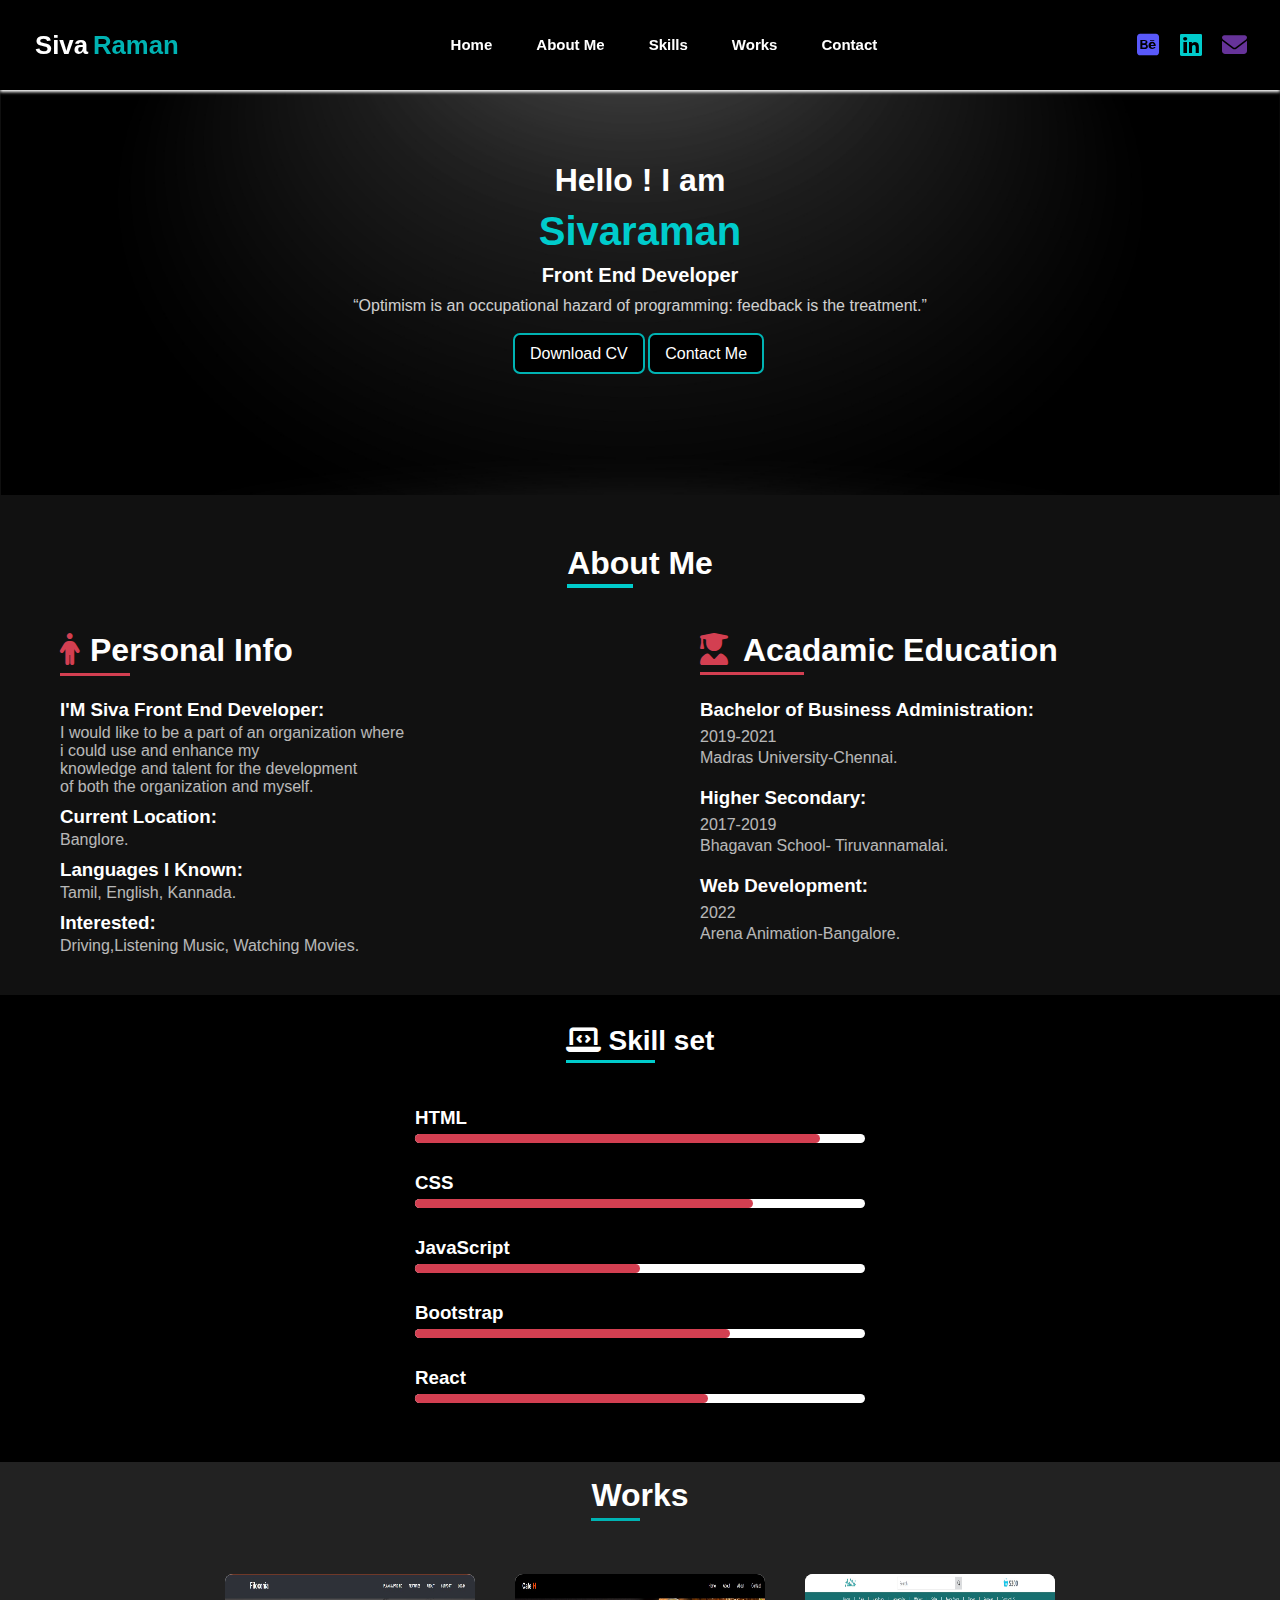
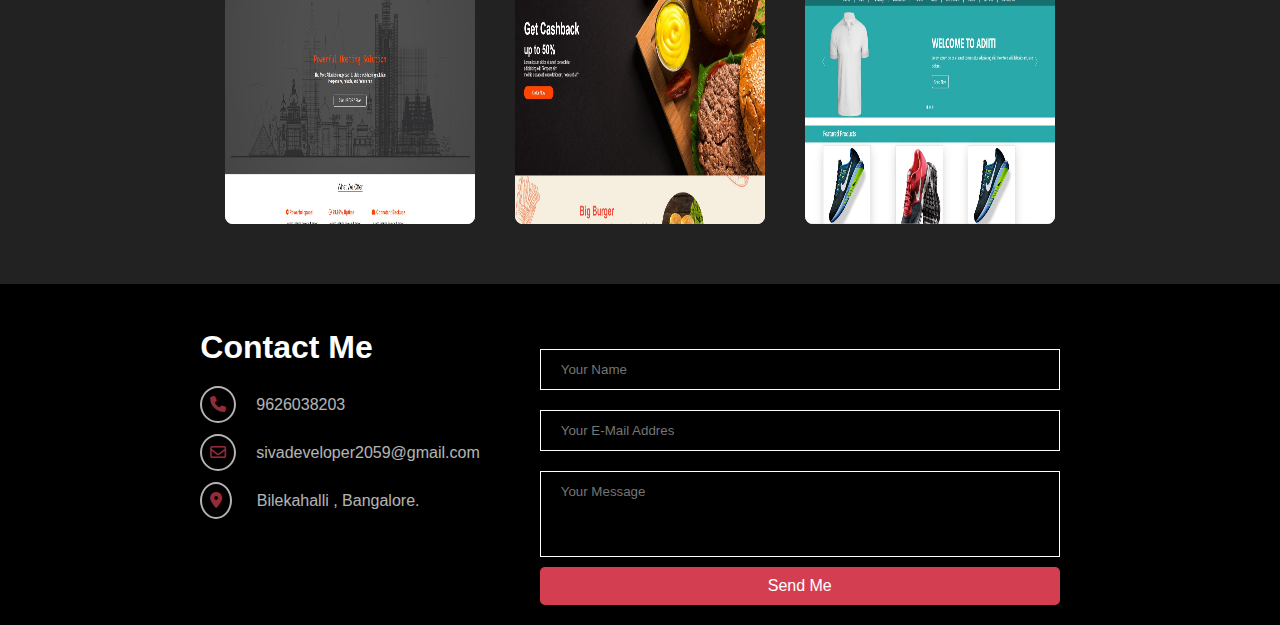
<file: index.html>
<!DOCTYPE html>
<html lang="en">
<head>
    <meta charset="UTF-8">
    <meta http-equiv="X-UA-Compatible" content="IE=edge">
    <meta name="viewport" content="width=device-width, initial-scale=1.0">
    <title>Sivaraman Portfolio</title>
    <link rel="stylesheet" href="https://cdnjs.cloudflare.com/ajax/libs/font-awesome/6.2.1/css/all.min.css" />
    <link rel="stylesheet" href="style.css">
</head>
<body>
    <!--------------- Navbar ------------------>
    <section>
        <div class="navbar">
            <div class="logo">
                <h3>Siva<span>Raman</span></h3>
            </div>
            <div class="navlinks">
                <ul>
                    <li>
                        <a href="#">Home</a>
                    </li>
                    <li>
                        <a href="#about_wrapper">About Me</a>
                    </li>
                    <li>
                        <a href="#skill_wrapper">Skills</a>
                    </li>
                    <li>
                        <a href="#works_wrapper">Works</a>
                    </li>
                    <li>
                        <a href="#contact_wrapper">Contact</a>
                    </li>
                </ul>
            </div>
            <div class="navicons">
                <a href="#" class="behance"><i class="fa-brands fa-square-behance"></i></a>
                <a href="#" class="linkedin"><i class="fa-brands fa-linkedin"></i></a>
                <a href="mailto:sivadeveloper2059@gmail.com" class="email"><i class="fa-solid fa-envelope"></i></a>
            </div>
            <div class="navmenu">
                <div class="line"></div>
                <div class="line"></div>
                <div class="line"></div>
            </div>
        </div>
    </section>
    <!-------------------Banner Section  -------------------->
    <section>
        <div class="banner">
            <div class="bannerinfo">
            <h1>Hello ! I am </h1>
            <h2>Sivaraman</h2>
            <h3>Front End Developer</h3>
            <p>“Optimism is an occupational hazard of programming: feedback is the treatment.”</p>
            <div class="bannerbutton">
                <a href="./Resume/Siva Resume.pdf">Download CV</a>
                <a href="#contact_wrapper">Contact Me</a>
            </div>
        </div>
        </div>
    </section>
    <!---------------- About Section -------------->
    <section id="about_wrapper">
        <div class="about_header">
            <h1>About Me</h1>
        </div>
        <div class="about_content">
            <div class="about_info">
                <h1><span><i class="fa-solid fa-person"></i></span>Personal Info</h1>
               <h3> I'M Siva Front End Developer:</h3>
                <p>I would like to be a part of an organization where<br> i could use and enhance my <br>knowledge and talent for the development <br> of both the organization and myself.</p>
                
                <h3>Current Location:</h3>
                <p>Banglore.</p>
                <h3>Languages I Known:</h3>
                <p>Tamil, English, Kannada.</p>
                <h3>Interested:</h3>
                <p>Driving,Listening Music, Watching Movies.</p>

                
            </div>
            <div class="about_education">
                <h1><span><i class="fa-solid fa-user-graduate"></i></span>Acadamic Education</h1>
                <h3>Bachelor of Business Administration:</h3>
                <p>2019-2021</p>
                <p>Madras University-Chennai.</p>
                <h3>Higher Secondary:</h3>
                <p>2017-2019</p>
                <p>Bhagavan School- Tiruvannamalai.</p>
                <h3>Web Development:</h3>
                <p>2022</p>
                <p>Arena Animation-Bangalore.</p>
            </div>
        </div>
    </section>
    <!----------------- Skills Section ------------------->
    <section id="skill_wrapper">
        <div class="skill-header">
            <h1><span><i class="fa-solid fa-laptop-code"></i> </span>Skill set</h1>
            </div>
            <div class="skill-contents">
            <li>
                <h3>HTML</h3>
                <span class="progress">
                    <span class="html"></span>
                </span>
            </li>
            <li>
                <h3>CSS</h3>
                <span class="progress">
                    <span class="css"></span>
                </span>
            </li>
            <li>
                <h3>JavaScript</h3>
                <span class="progress">
                    <span class="javascript"></span>
                </span>
            </li>
            <li>
                <h3>Bootstrap</h3>
                <span class="progress">
                    <span class="bootstrap"></span>
                </span>
            </li>
            <li>
                <h3>React</h3>
                <span class="progress">
                    <span class="react"></span>
                </span>
            </li>
        </div>
    </section>
    <!-------------------- Works Section ----------------->
    <section id="works_wrapper">
        <div class="work-header">
        <h1>Works</h1>
        </div>
        <div class="card-section">
        <div class="cards">
           <a href="./Filoxonia Template/index.html" target="_blank"><img src="./Works Image/Filoxina.jpg" alt=""></a>
        </div>
        <div class="cards">
           <a href="./Burger Restaurant/index.html" target="_blank"> <img src="./Works Image/Cafe.jpg" alt=""></a>
        </div>
        <div class="cards" id="card3">
            <a href="./Aditi Template/index.html" target="_blank"><img src="./Works Image/aditi.jpg" alt=""></a>
        </div>
    </div>
    </section>
    <!------------------ Contact Section -------------------->
    <section id="contact_wrapper">
        <div class="contact-info">
            <h1>Contact Me</h1>
            <p><span><i class="fa-solid fa-phone"></i></span>9626038203</p>
            <p><span><i class="fa-regular fa-envelope"></i></span>sivadeveloper2059@gmail.com</p>
            <p><span><i class="fa-solid fa-location-dot"></i></span> Bilekahalli , Bangalore.</p>
        </div>
        <div class="contact-form">
            <form action="index.html" class="form-holder">
                <input name="name" type="text" inputmode="text" class="content" placeholder="Your Name">
                <input name="email" type="email" inputmode="email" class="content" placeholder="Your E-Mail Addres">
                <textarea name="message" id="message" cols="30" rows="4" class="content" placeholder="Your Message"></textarea>
                <a href="#">Send Me</a>
            </form>
        </div>
    </section>
    <!--------- Footer Section ---------->
        <section id="footer_wrapper">
            <h3>Connect With Me</h3>
            <a href="#" class="behance"><i class="fa-brands fa-square-behance"></i></a>
            <a href="#" class="linkedin"><i class="fa-brands fa-linkedin"></i></a>
            <a href="mailto:sivadeveloper2059@gmail.com" class="email"><i class="fa-solid fa-envelope"></i></a>
        </section>
    <!-------- script Links ------------->
    <script src="./script.js"></script>
</body>
</html>
</file>
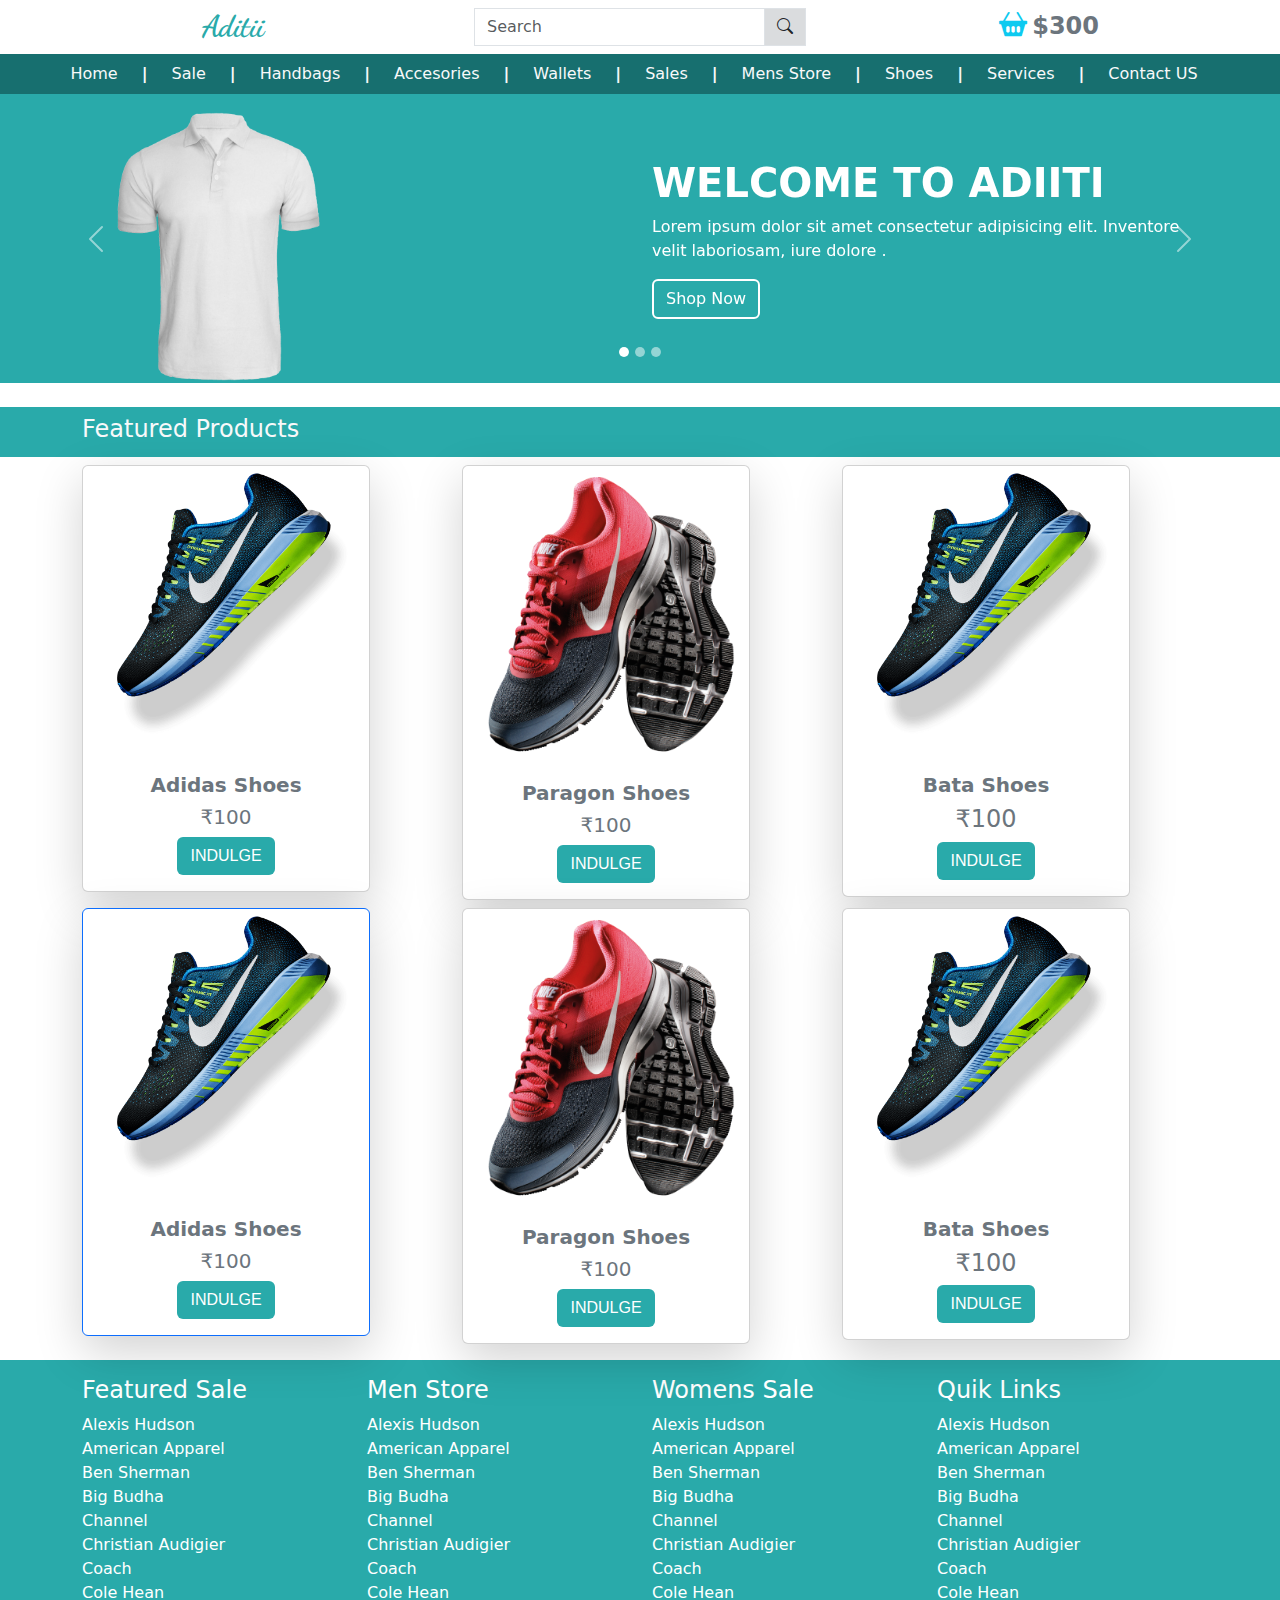
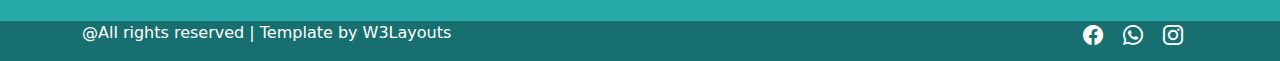
<file: Aditi Template/index.html>
<!DOCTYPE html>
<html lang="en">

<head>
    <meta charset="UTF-8">
    <meta http-equiv="X-UA-Compatible" content="IE=edge">
    <meta name="viewport" content="width=device-width, initial-scale=1.0">
    <title>Aditi Web Template</title>
    <!-- Bootstrap Links -->
    <link href="https://cdn.jsdelivr.net/npm/bootstrap@5.2.0-beta1/dist/css/bootstrap.min.css" rel="stylesheet">
    <link rel="stylesheet" href="https://cdn.jsdelivr.net/npm/bootstrap-icons@1.8.3/font/bootstrap-icons.css">
    <!--  -->
    <link rel="stylesheet" href="./style.css">
    <!--  -->
    <link rel="stylesheet" href="https://cdn.jsdelivr.net/npm/bootstrap-icons@1.8.3/font/bootstrap-icons.css">
    <!--Google Fonts Link -->
    <link href="https://fonts.googleapis.com/css2?family=Dancing+Script&display=swap" rel="stylesheet">
    <!--Owl Carousel Min.css -->
    <link rel="stylesheet" href="https://cdnjs.cloudflare.com/ajax/libs/OwlCarousel2/2.3.4/assets/owl.carousel.min.css"
        integrity="sha512-tS3S5qG0BlhnQROyJXvNjeEM4UpMXHrQfTGmbQ1gKmelCxlSEBUaxhRBj/EFTzpbP4RVSrpEikbmdJobCvhE3g=="
        crossorigin="anonymous" referrerpolicy="no-referrer" />
    <!-- Owl Carousel Theme -->
    <link rel="stylesheet"
        href="https://cdnjs.cloudflare.com/ajax/libs/OwlCarousel2/2.3.4/assets/owl.theme.default.min.css"
        integrity="sha512-sMXtMNL1zRzolHYKEujM2AqCLUR9F2C4/05cdbxjjLSRvMQIciEPCQZo++nk7go3BtSuK9kfa/s+a4f4i5pLkw=="
        crossorigin="anonymous" referrerpolicy="no-referrer" />
    <!--  -->
    <script src="https://code.jquery.com/jquery-3.6.0.min.js"></script>
</head>

<body>
    <!--Logo Section-->
    <section id="id_wrapper">
        <div class="container align-items-center">
            <div class="row">
                <div class="col-sm-1">
                    <button class="icon_wrapper fs-3 border-0"><i class="bi bi-list"></i></button>
                </div>
                <div class="col-md-3 mt-2">
                    <a href="#" class="text-decoration-none">
                        <h3>Aditii</h3>
                    </a>
                </div>
                <div class="col-md-4">
                    <nav class="navbar navbar-light bg-transparent">
                        <form class="container">
                            <div class="input-group bg-secondary bg-opacity-25">
                                <input type="text" class="form-control rounded-0 " placeholder="Search"
                                    aria-label="Username" aria-describedby="basic-addon1">
                                <span> <a href="#" class=" btn border border-1 rounded-0 bg-transparent"><i
                                            class="bi bi-search"></i></a></span>
                            </div>
                        </form>
                    </nav>
                </div>
                <div class="col-md-3 ">
                    <div class="p-1 text-end">
                        <a class="border-0 bg-transparent text-info">
                            <i class="bi bi-basket2-fill fs-3 fontColor"></i></a>
                        <span class="fs-4 fw-bold text-secondary">$300</span>
                    </div>
                </div>
            </div>
    </section>
    <!--Nav Section-->
    <section id="nav">
        <div class="container-fluid">
            <div class="row">
                <nav class="nav_wrapper nav justify-content-center d-flex text-centers">
                    <a href="#" class="navlinks_wrapper nav-link text-light">Home</a>
                    <span class="navitem-wrapper nav-item p-2 fw-bold text-light">|</span>
                    <a href="#" class="navlinks_wrapper nav-link text-light">Sale</a>
                    <span class="navitem-wrapper nav-item p-2 fw-bold text-light">|</span>
                    <a href="#" class="navlinks_wrapper nav-link text-light">Handbags</a>
                    <span class="navitem-wrapper nav-item p-2 fw-bold text-light">|</span>
                    <a href="#" class="navlinks_wrapper nav-link text-light">Accesories</a>
                    <span class="navitem-wrapper nav-item p-2 fw-bold text-light">|</span>
                    <a href="#" class="navlinks_wrapper nav-link text-light">Wallets </a>
                    <span class="navitem-wrapper nav-item p-2 fw-bold text-light">|</span>
                    <a href="#" class="navlinks_wrapper nav-link text-light">Sales</a>
                    <span class="navitem-wrapper nav-item p-2 fw-bold text-light">|</span>
                    <a href="#" class="navlinks_wrapper nav-link text-light">Mens Store</a>
                    <span class="navitem-wrapper nav-item p-2 fw-bold text-light">|</span>
                    <a href="#" class="navlinks_wrapper nav-link text-light">Shoes</a>
                    <span class="navitem-wrapper nav-item p-2 fw-bold text-light">|</span>
                    <a href="#" class="navlinks_wrapper nav-link text-light">Services</a>
                    <span class="navitem-wrapper nav-item p-2 fw-bold text-light">|</span>
                    <a href="#" class="navlinks_wrapper nav-link text-light">Contact US</a>
                </nav>
            </div>
        </div>
    </section>

    <!--Hide Nav Section  -->
    <section id="hidenav_wrapper">
        <nav class="navbar navbar-expand-lg navbar-light bg-light">
            <div class="container-fluid">
                <a class="navbar-brand" href="#">Aditii</a>
                <button class="navbar-toggler" type="button" data-bs-toggle="collapse"
                    data-bs-target="#navbarSupportedContent" aria-controls="navbarSupportedContent"
                    aria-expanded="false" aria-label="Toggle navigation">
                    <span class="navbar-toggler-icon"></span>
                </button>
                <div class="collapse navbar-collapse" id="navbarSupportedContent">
                    <ul class="navbar-nav me-auto mb-2 mb-lg-0">
                        <li class="nav-item">
                            <a class="nav-link active" aria-current="page" href="#">Home</a>
                        </li>
                        <li class="nav-item">
                            <a class="nav-link" href="#">Sale</a>
                        </li>
                        <li class="nav-item">
                            <a class="nav-link " href="#">Handbags</a>

                        </li>
                        <li class="nav-item">
                            <a class="nav-link" href="#">Accesories</a>
                        </li>
                        <li class="nav-item">
                            <a class="nav-link" href="#">Wallets</a>
                        </li>
                        <li class="nav-item">
                            <a class="nav-link" href="#">Sales</a>
                        </li>
                        <li class="nav-item">
                            <a class="nav-link" href="#">Mens Store</a>
                        </li>
                        <li class="nav-item">
                            <a class="nav-link" href="#">Shoes</a>
                        </li>
                        <li class="nav-item">
                            <a class="nav-link" href="#">Services</a>
                        </li>
                        <li class="nav-item">
                            <a class="nav-link" href="#">Contact Us</a>
                        </li>
                    </ul>
                    <form class="d-flex">
                        <input class="form-control me-2" type="search" placeholder="Search" aria-label="Search">
                        <button class="btn btn-outline-success" type="submit">Search</button>
                    </form>
                </div>
            </div>
        </nav>
    </section>
    <!--Corousol Banner Section-->
    <section id="banner">
        <div id="carouselExampleIndicators" class="carousel slide" data-bs-ride="true">
            <div class="carousel-indicators">
                <button type="button" data-bs-target="#carouselExampleIndicators" data-bs-slide-to="0" class="active"
                    aria-current="true" aria-label="Slide 1"></button>
                <button type="button" data-bs-target="#carouselExampleIndicators" data-bs-slide-to="1"
                    aria-label="Slide 2"></button>
                <button type="button" data-bs-target="#carouselExampleIndicators" data-bs-slide-to="2"
                    aria-label="Slide 3"></button>
            </div>
            <div class="carousel-inner container">
                <div class="carousel-item active  justify-content-between">
                    <div class="row align-items-center">
                        <div class="col-md-6">
                            <img src="./images/h.png" class="d-block w-50" alt=".">
                        </div>
                        <div class="col-md-6 text-white">
                            <h1>Welcome TO Adiiti</h1>
                            <p class="mt-2">Lorem ipsum dolor sit amet consectetur adipisicing elit. Inventore velit
                                laboriosam, iure
                                dolore
                                .</p>
                            <a href="#" class="btn btn-light"> Shop Now</a>
                        </div>
                    </div>
                </div>
                <div class="carousel-item">
                    <div class="row align-items-center">
                        <div class="col-md-6 ">
                            <img src="./images/i.png" class="d-block w-50" alt="...">
                        </div>
                        <div class="col-md-6 text-white">
                            <h1>Welcome TO Adiiti</h1>
                            <p class="mt-2">Lorem ipsum dolor sit amet consectetur adipisicing elit. Nam fugit omnis
                                atque velit
                                tenetur saepe
                                voluptatum?</p>
                            <a href="#" class="btn btn-light"> Shop Now</a>
                        </div>
                    </div>
                </div>
                <div class="carousel-item">
                    <div class="row align-items-center">
                        <div class="col-md-6 ">
                            <img src="./images/sh.png" class="d-block w-50">
                        </div>
                        <div class="col-md-6 text-white">
                            <h1>Welcome TO Adiiti</h1>
                            <p class="mt-2">Lorem ipsum dolor sit amet consectetur adipisicing elit. Magni incidunt, at
                                in optio
                                doloremque fuga
                                magnam fugiat!</p>
                            <a href="#" class="btn btn-light"> Shop Now</a>
                        </div>
                    </div>
                </div>
            </div>
            <button class="carousel-control-prev" type="button" data-bs-target="#carouselExampleIndicators"
                data-bs-slide="prev">
                <span class="carousel-control-prev-icon" aria-hidden="true"></span>
                <span class="visually-hidden">Previous</span>
            </button>
            <button class="carousel-control-next" type="button" data-bs-target="#carouselExampleIndicators"
                data-bs-slide="next">
                <span class="carousel-control-next-icon" aria-hidden="true"></span>
                <span class="visually-hidden">Next</span>
            </button>
        </div>
    </section>
    <!-- Owl Carasoul -->
    <section id="owlcarousel_wrapper">
        <div class="container mt-4">
            <div class="owl-carousel owl-theme">
                <div>
                    <div class="card mb-3" style="max-width: 540px;">
                        <div class="row g-0">
                            <div class="col-md-4">
                                <img src="./images/shoe 2.png" class="img-fluid rounded-start" alt="...">
                            </div>
                            <div class="col-md-8">
                                <div class="card-body">
                                    <h5 class="card-title text-secondary">Branded Shoes</h5>
                                    <a href="#" class="btn rounded-0"> Shop</a>
                                </div>
                            </div>
                        </div>  
                    </div>
                </div>
                <div>
                    <div class="card mb-3" style="max-width: 540px;">
                        <div class="row g-0">
                            <div class="col-md-4">
                                <img src="./images/shoe image10.png" class="img-fluid rounded-start" alt="...">
                            </div>
                            <div class="col-md-8">
                                <div class="card-body">
                                    <h5 class="card-title text-secondary">Branded Shoes</h5>
                                    <a href="#" class="btn rounded-0"> Shop</a>
                                </div>
                            </div>
                        </div>
                    </div>
                </div>
                <div>
                    <div class="card mb-3" style="max-width: 540px;">
                        <div class="row g-0">
                            <div class="col-md-4">
                                <img src="./images/shoe 2.png" class="img-fluid rounded-start" alt="...">
                            </div>
                            <div class="col-md-8">
                                <div class="card-body">
                                    <h5 class="card-title text-secondary">Branded Shoes</h5>
                                    <a href="#" class="btn rounded-0"> Shop</a>
                                </div>
                            </div>
                        </div>
                    </div>
                </div>
                <div>
                    <div class="card mb-3" style="max-width: 540px;">
                        <div class="row g-0">
                            <div class="col-md-4">
                                <img src="./images/shoe 2.png" class="img-fluid rounded-start" alt="...">
                            </div>
                            <div class="col-md-8">
                                <div class="card-body">
                                    <h5 class="card-title text-secondary">Branded Shoes</h5>
                                    <a href="#" class="btn rounded-0"> Shop</a>
                                </div>
                            </div>
                        </div>
                    </div>
                </div>
                <div>
                    <div class="card mb-3" style="max-width: 540px;">
                        <div class="row g-0">
                            <div class="col-md-4">
                                <img src="./images/shoe 2.png" class="img-fluid rounded-start" alt="...">
                            </div>
                            <div class="col-md-8">
                                <div class="card-body">
                                    <h5 class="card-title text-secondary">Branded Shoes</h5>
                                    <a href="#" class="btn rounded-0"> Shop</a>
                                </div>
                            </div>
                        </div>
                    </div>
                </div>
                <div>
                    <div class="card mb-3" style="max-width: 540px;">
                        <div class="row g-0">
                            <div class="col-md-4">
                                <img src="./images/shoe 2.png" class="img-fluid rounded-start" alt="...">
                            </div>
                            <div class="col-md-8">
                                <div class="card-body">
                                    <h5 class="card-title text-secondary">Branded Shoes</h5>
                                    <a href="#" class="btn rounded-0"> Shop</a>
                                </div>
                            </div>
                        </div>
                    </div>
                </div>
                <div>
                    <div class="card mb-3" style="max-width: 540px;">
                        <div class="row g-0">
                            <div class="col-md-4">
                                <img src="./images/shoe image10.png" class="img-fluid rounded-start" alt="...">
                            </div>
                            <div class="col-md-8">
                                <div class="card-body">
                                    <h5 class="card-title text-secondary">Branded Shoes</h5>
                                    <a href="#" class="btn rounded-0"> Shop</a>
                                </div>
                            </div>
                        </div>
                    </div>
                </div>
                <div>
                    <div class="card mb-3" style="max-width: 540px;">
                        <div class="row g-0">
                            <div class="col-md-4">
                                <img src="./images/shoe 2.png" class="img-fluid rounded-start" alt="...">
                            </div>
                            <div class="col-md-8">
                                <div class="card-body">
                                    <h5 class="card-title text-secondary">Branded Shoes</h5>
                                    <a href="#" class="btn rounded-0"> Shop</a>
                                </div>
                            </div>
                        </div>
                    </div>
                </div>
            </div>
        </div>
    </section>

    <!-- Feature Product -->
    <div id="Feature_wrapper">
        <h4 class="container  text-light pt-2">Featured Products</h4>
    </div>
    <!-- Card Section -->
    <section id="card_wrapper">
        <div class="container mt-2">
            <div class="row ">
                <div class="col-lg-4 md-2">
                    <div class="card shadow-lg" style="width: 18rem;">
                        <img src="./images/Shoe1.png" class="card-img-top" alt="...">
                        <div class="card-body">
                            <h5 class="card-title fw-bold align-items-center text-secondary">Adidas Shoes</h5>
                            <h5 class="card-text text-secondary">₹100</h5>
                            <a href="#" class="btn">INDULGE</a>
                        </div>
                    </div>
                </div>
                <div class="col-lg-4 md-2">
                    <div class="card shadow-lg" style="width: 18rem;">
                        <img src="./images/shoe 2.png" class="card-img-top" alt="...">
                        <div class="card-body">
                            <h5 class="card-title fw-bold align-items-center text-secondary">Paragon Shoes</h5>
                            <h5 class="card-text text-secondary">₹100</h5>
                            <a href="#" class="btn">INDULGE</a>
                        </div>
                    </div>
                </div>
                <div class="col-lg-4 md-2">
                    <div class="card shadow-lg" style="width: 18rem;">
                        <img src="./images/Shoe1.png" class="card-img-top" alt="...">
                        <div class="card-body">
                            <h5 class="card-title fw-bold align-items-center text-secondary">Bata Shoes</h5>
                            <h4 class="card-text text-secondary">₹100</h4>
                            <a href="#" class="btn">INDULGE</a>
                        </div>
                    </div>
                </div>
            </div>
        </div>
    </section>
    <!-- card section 2 -->
    <section id="card_wrapper">
        <div class="container mt-2">
            <div class="row">
                <div class="col-lg-4 md-2">
                    <div class="card border-primary shadow-lg" style="width: 18rem;">
                        <img src="./images/Shoe1.png" class="card-img-top" alt="...">
                        <div class="card-body">
                            <h5 class="card-title fw-bold align-items-center text-secondary">Adidas Shoes</h5>
                            <h5 class="card-text text-secondary">₹100</h5>
                            <a href="#" class="btn">INDULGE</a>
                        </div>
                    </div>
                </div>
                <div class="col-lg-4 md-2">
                    <div class="card shadow-lg" style="width: 18rem;">
                        <img src="./images/shoe 2.png" class="card-img-top" alt="...">
                        <div class="card-body">
                            <h5 class="card-title fw-bold align-items-center text-secondary">Paragon Shoes</h5>
                            <h5 class="card-text text-secondary">₹100</h5>
                            <a href="#" class="btn">INDULGE</a>
                        </div>
                    </div>
                </div>
                <div class="col-lg-4 md-2">
                    <div class="card shadow-lg" style="width: 18rem;">
                        <img src="./images/Shoe1.png" class="card-img-top" alt="...">
                        <div class="card-body">
                            <h5 class="card-title fw-bold align-items-center text-secondary">Bata Shoes</h5>
                            <h4 class="card-text text-secondary">₹100</h4>
                            <a href="#" class="btn">INDULGE</a>
                        </div>
                    </div>
                </div>
            </div>
        </div>
    </section>
    <!-- Footer part-1 Section -->
    <section id="footer_wrapper">
        <div class="container">
            <div class="row mt-3">
                <div class="col-md-3 mt-3">
                    <h4>Featured Sale</h4>
                    <ul class="list-unstyled">
                        <li><a href="#" class="text-decoration-none text-white fs-6">Alexis Hudson</a>
                        <li><a href="#" class="text-decoration-none text-white fs-6">American Apparel</a></li>
                        <li><a href="#" class="text-decoration-none text-white fs-6">Ben Sherman</a></li>
                        <li><a href="#" class="text-decoration-none text-white fs-6">Big Budha</a></li>
                        <li><a href="#" class="text-decoration-none text-white fs-6">Channel</a></li>
                        <li><a href="#" class="text-decoration-none text-white fs-6">Christian Audigier</a></li>
                        <li><a href="#" class="text-decoration-none text-white fs-6">Coach</a></li>
                        <li><a href="#" class="text-decoration-none text-white fs-6">Cole Hean</a></li>
                        </li>
                    </ul>
                </div>
                <div class="col-md-3 mt-3">
                    <h4>Men Store</h4>
                    <ul class="list-unstyled">
                        <li><a href="#" class="text-decoration-none text-white fs-6">Alexis Hudson</a>
                        <li><a href="#" class="text-decoration-none text-white fs-6">American Apparel</a></li>
                        <li><a href="#" class="text-decoration-none text-white fs-6">Ben Sherman</a></li>
                        <li><a href="#" class="text-decoration-none text-white fs-6">Big Budha</a></li>
                        <li><a href="#" class="text-decoration-none text-white fs-6">Channel</a></li>
                        <li><a href="#" class="text-decoration-none text-white fs-6">Christian Audigier</a></li>
                        <li><a href="#" class="text-decoration-none text-white fs-6">Coach</a></li>
                        <li><a href="#" class="text-decoration-none text-white fs-6">Cole Hean</a></li>
                        </li>
                    </ul>
                </div>
                <div class="col-md-3 mt-3">
                    <h4>Womens Sale</h4>
                    <ul class="list-unstyled">
                        <li><a href="#" class="text-decoration-none text-white fs-6">Alexis Hudson</a>
                        <li><a href="#" class="text-decoration-none text-white fs-6">American Apparel</a></li>
                        <li><a href="#" class="text-decoration-none text-white fs-6">Ben Sherman</a></li>
                        <li><a href="#" class="text-decoration-none text-white fs-6">Big Budha</a></li>
                        <li><a href="#" class="text-decoration-none text-white fs-6">Channel</a></li>
                        <li><a href="#" class="text-decoration-none text-white fs-6">Christian Audigier</a></li>
                        <li><a href="#" class="text-decoration-none text-white fs-6">Coach</a></li>
                        <li><a href="#" class="text-decoration-none text-white fs-6">Cole Hean</a></li>
                        </li>
                    </ul>
                </div>
                <div class="col-md-3 mt-3">
                    <h4>Quik Links</h4>
                    <ul class="list-unstyled">
                        <li><a href="#" class="text-decoration-none text-white fs-6">Alexis Hudson</a>
                        <li><a href="#" class="text-decoration-none text-white fs-6">American Apparel</a></li>
                        <li><a href="#" class="text-decoration-none text-white fs-6">Ben Sherman</a></li>
                        <li><a href="#" class="text-decoration-none text-white fs-6">Big Budha</a></li>
                        <li><a href="#" class="text-decoration-none text-white fs-6">Channel</a></li>
                        <li><a href="#" class="text-decoration-none text-white fs-6">Christian Audigier</a></li>
                        <li><a href="#" class="text-decoration-none text-white fs-6">Coach</a></li>
                        <li><a href="#" class="text-decoration-none text-white fs-6">Cole Hean</a></li>
                        </li>
                    </ul>
                </div>
            </div>
        </div>
    </section>
    <!-- Footer Section-->
    <section id="footercontent_wrapper">
        <div class="container">
            <div class="row row justify-content-between">
                <div class="col-md-6">
                    <p>@All rights reserved | Template by <a href="# "
                            class="text-decoration-none bg-transparent ">W3Layouts</a></p>
                </div>
                <div class="col-md-6  text-end">
                    <a href="#" class="icon-links fs-5"><i class="bi bi-facebook"></i></a>
                    <a href="#" class="icon-links fs-5"><i class="bi bi-whatsapp"></i></a>
                    <a href="#" class="icon-links fs-5"><i class="bi bi-instagram"></i></a>

                </div>
            </div>
        </div>
    </section>
    <!--  -->
    <!-- Bootstrap Script Code-->
    <!-- jquery cdn min.js -->
    <script src="https://ajax.googleapis.com/ajax/libs/jquery/3.6.0/jquery.min.js"></script>
    <script src="https://cdn.jsdelivr.net/npm/@popperjs/core@2.9.2/dist/umd/popper.min.js"></script>
    <script src="https://cdn.jsdelivr.net/npm/bootstrap@5.0.2/dist/js/bootstrap.min.js"></script>
    <!--Owl Carousel cdn  -->
    <script src="https://cdnjs.cloudflare.com/ajax/libs/OwlCarousel2/2.3.4/owl.carousel.min.js"></script>

    <!-- Custom JS -->
    <script src="./custom.js"></script>

</body>

</html>
</file>
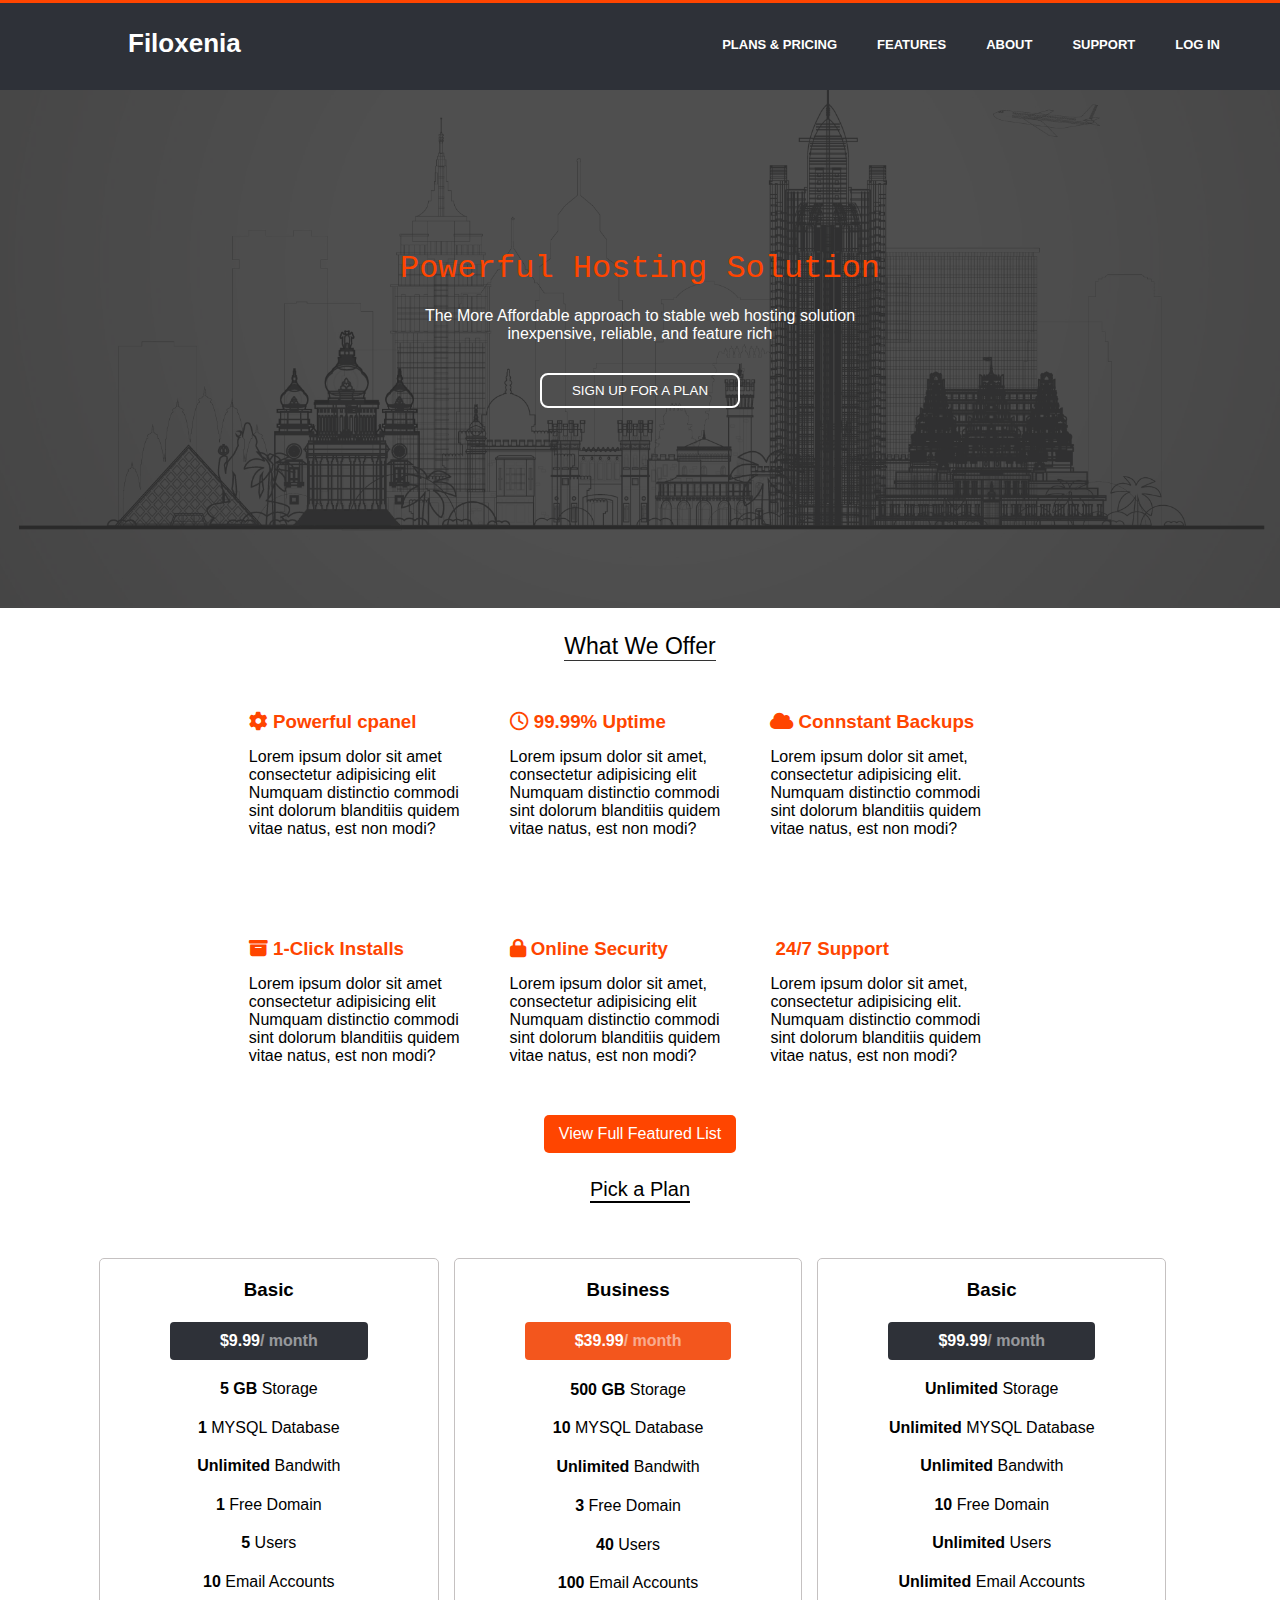
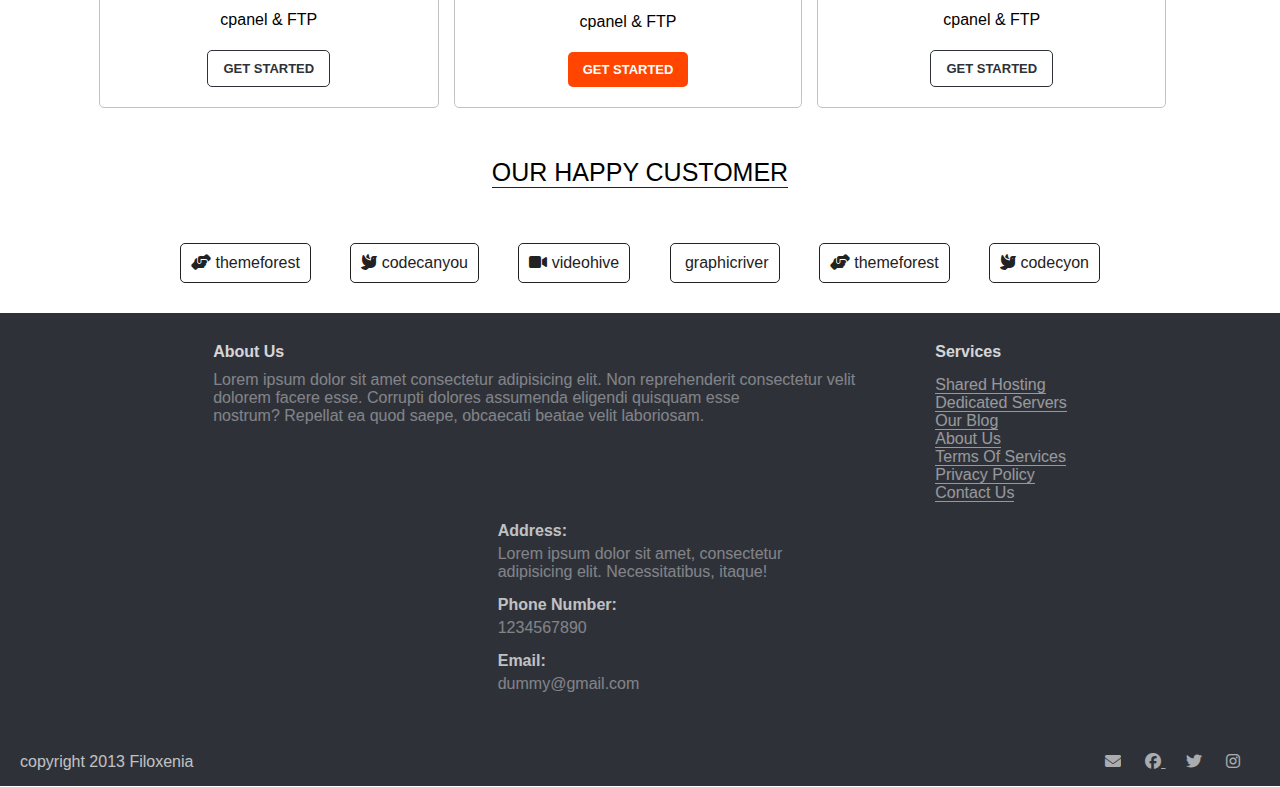
<file: Filoxonia Template/index.html>
<!DOCTYPE html>
<html lang="en">
<head>
    <meta charset="UTF-8">
    <meta http-equiv="X-UA-Compatible" content="IE=edge">
    <meta name="viewport" content="width=device-width, initial-scale=1.0">
    <title>Filoxenia Template</title>
    <link rel="stylesheet" href="style.css">
    <link rel="stylesheet" href="https://cdnjs.cloudflare.com/ajax/libs/font-awesome/6.2.1/css/all.min.css"/>
    
</head>
<body>
    <section id="navbar">
        <div class="logo">
            <h2>Filoxenia</h2>
        </div>
        <div class="navlinks">
            <ul>
                <li>
                    <a href="#">Plans & pricing</a>
                </li>
                <li>
                    <a href="#">Features</a>
                </li>
                <li>
                    <a href="#">About</a>
                </li>
                <li>
                    <a href="#">Support</a>
                </li>
                <li>
                    <a href="#">Log In</a>
                </li>
            </ul>
        </div>
        <div class="menu">
            <div class="line"></div>
            <div class="line"></div>
            <div class="line"></div>
        </div>
    </section>
    <!-- Banner Section -->
    <div class="banner">
        <div class="bannertxt">
        <h1>Powerful Hosting Solution</h1>
        <p>The More Affordable approach to stable web hosting solution</p>
        <p>inexpensive, reliable, and feature rich</p>
        <button type="button">Sign Up For A Plan</button>
      </div>
    </div>
    <!-- Offer Section -->
    <!-- Script Link -->
    <section>
        <div class="offer_header">
            <h2>What We Offer</h2>
        </div>
        <div class="offer_content">
            <div class="offer_cards">
                <h3><i class="fa-solid fa-gear"></i> Powerful cpanel</h3>
                <p>Lorem ipsum dolor sit amet<br>consectetur adipisicing elit<br>Numquam distinctio commodi <br>sint dolorum blanditiis quidem<br> vitae natus, est non modi?</p>
            </div>
            <div class="offer_cards">
                <h3><i class="fa-regular fa-clock"></i> 99.99% Uptime</h3>
                <p>Lorem ipsum dolor sit amet,<br> consectetur adipisicing elit<br> Numquam distinctio commodi<br> sint dolorum blanditiis quidem <br>vitae natus, est non modi?</p>
            </div>
            <div class="offer_cards">
                <h3> <i class="fa-solid fa-cloud"></i> Connstant Backups</h3>
                <p>Lorem ipsum dolor sit amet,<br> consectetur adipisicing elit.<br> Numquam distinctio commodi <br>sint dolorum blanditiis quidem <br>vitae natus, est non modi?</p>
            </div>
        </div>
        <div class="offer_content">
            <div class="offer_cards">
                <h3><i class="fa-solid fa-box-archive"></i> 1-Click Installs</h3>
                <p>Lorem ipsum dolor sit amet<br>consectetur adipisicing elit<br>Numquam distinctio commodi <br>sint dolorum blanditiis quidem<br> vitae natus, est non modi?</p>
            </div>
            <div class="offer_cards">
                <h3><i class="fa-solid fa-lock"></i> Online Security</h3>
                <p>Lorem ipsum dolor sit amet,<br> consectetur adipisicing elit<br> Numquam distinctio commodi<br> sint dolorum blanditiis quidem <br>vitae natus, est non modi?</p>
            </div>
            <div class="offer_cards">
                <h3><i class="fa-solid fa-cloud-slash"></i> 24/7 Support</h3>
                <p>Lorem ipsum dolor sit amet,<br> consectetur adipisicing elit.<br> Numquam distinctio commodi <br>sint dolorum blanditiis quidem <br>vitae natus, est non modi?</p>
            </div>
        </div>
        <div class="offer_button">
            <a href="#">View Full Featured List</a>
        </div>
    </section>
    <!-- Plan Section -->
    <section>
        <div class="plan_header">
            <h3>Pick a Plan</h3>
        </div>
        <div class="plancard_wrapper">
            <div class="plancards">
                <h3>Basic</h3>
                <h4>$9.99<span>/ month</span></h4>
                <p><strong>5 GB</strong> Storage</p>
                <P><strong>1</strong> MYSQL Database</P>
                <p><strong>Unlimited</strong> Bandwith</p>
                <p><strong>1</strong> Free Domain</p>
                <p><strong>5</strong> Users</p>
                <p><strong>10</strong> Email Accounts</p>
                <p>cpanel & FTP</p>
                <a href="#">Get Started</a>
            </div>
            <div class="plancards">
                <h3>Business</h3>
                <h4 class="plan_info">$39.99<span>/ month</span></h4>
                <p><strong>500 GB</strong> Storage</p>
                <P><strong>10</strong> MYSQL Database</P>
                <p><strong>Unlimited</strong> Bandwith</p>
                <p><strong>3</strong> Free Domain</p>
                <p><strong>40</strong> Users</p>
                <p><strong>100</strong> Email Accounts</p>
                <p>cpanel & FTP</p>
                <a href="#" class="plan_button">Get Started</a>
            </div>
            <div class="plancards">
                <h3>Basic</h3>
                <h4>$99.99<span>/ month</span></h4>
                <p><strong>Unlimited</strong> Storage</p>
                <P><strong>Unlimited</strong> MYSQL Database</P>
                <p><strong>Unlimited</strong> Bandwith</p>
                <p><strong>10</strong> Free Domain</p>
                <p><strong>Unlimited</strong> Users</p>
                <p><strong>Unlimited</strong> Email Accounts</p>
                <p>cpanel & FTP</p>
                <a href="#">Get Started</a>
            </div>
        </div>
    </section>
    <!-- Customer section -->
    <section>
        <div class="customer_header">  
            <h2>OUR HAPPY CUSTOMER</h2>
        </div>
        <div class="customer_text">
        <a href="#"><span><i class="fa-solid fa-handshake-angle"></i></span> themeforest</a>
        <a href="#"><span><i class="fa-solid fa-dove"></i></span> codecanyou</a>
        <a href="#"><span><i class="fa-solid fa-video"></i></span> videohive</a>
        <a href="#"><span><i class="fa-regular fa-fishing-rod"></i></span> graphicriver</a>
        <a href="#"><span><i class="fa-solid fa-handshake-angle"></i></span> themeforest</a>
        <a href="#"><span><i class="fa-solid fa-dove"></i></span> codecyon</a>
     </div>
    </section>
    <!--About Us  -->
        <section id="contact_wrapper">
            <div class="About_Us">
                  <h4>About Us</h4>
                  <p>Lorem ipsum dolor sit amet consectetur adipisicing elit. Non reprehenderit consectetur velit<br> dolorem facere esse. Corrupti dolores assumenda eligendi quisquam esse<br> nostrum? Repellat ea quod saepe, obcaecati beatae velit laboriosam.</p>
            </div>
            <div class="service">
                <h4>Services</h4>
                <ul>
                    <li><a href="#">Shared Hosting</a></li>
                    <li><a href="#">Dedicated Servers</a></li>
                    <li><a href="#">Our Blog</a></li>
                    <li><a href="#">About Us</a></li>
                    <li><a href="#">Terms Of Services</a></li>
                    <li><a href="#">Privacy Policy</a></li>
                    <li><a href="#">Contact Us</a></li>
                </ul>
            </div>
            <div class="contact">
             <h4>Address:</h4>
             <p>Lorem ipsum dolor sit amet, consectetur<br> adipisicing elit. Necessitatibus, itaque!</p>
             <h4>Phone Number:</h4>
             <p>1234567890</p>
             <h4>Email:</h4>
             <p>dummy@gmail.com</p>
            </div>
        </section>
        <!-- Copurights Scetion -->
        <section id="footer">
            <div class="copyrights">
                <p>copyright 2013 Filoxenia</p>
            </div>
            <div class="socialmediaicon">
               <a href="#"><i class="fa-solid fa-envelope"></i></a>
               <a href="#"><i class="fa-brands fa-facebook"></i> </a>  
               <a href="#"><i class="fa-brands fa-twitter"></i></a>
               <a href="#"> <i class="fa-brands fa-instagram"></i></a>
            </div>
        </section>
    <!--Script link  -->
    <script src="./script.js"></script>
</body>
</html>
</file>
<file: style.css>
/*
#00cccc  (Blue)
Background white(#f2f2f2)
text Black Colour(#262626) 
 */
*{
    margin: 0;
    padding: 0;
    box-sizing: border-box;
    font-family: poppins, sans-serif;
}
/*------------------ Navbar Styling ---------------*/
.navbar{
    position: relative; 
    position: fixed;
    overflow: hidden;
    top: 0;
    display: flex;
    z-index: 99;
    justify-content: space-between;
    height: 10vh;
    width: 100%;
    background-color: black;
    box-shadow: 0 2px 3px white;
}
.navbar .navmenu{
    display: none; 
}
.logo{
    line-height: 10vh;
    padding-left: 35px;
    font-size: 22PX;
    color: #fff;
    font-weight: 600;
    font-family: poppins,sans-serif;
}
.logo h3 span{
    color: #00b3b3;
    padding-left: 5PX;
}
.navlinks ul{
    display: flex;
    line-height: 10vh;
}
.navlinks ul li{
    list-style: none;
    margin-left: 30px;
    margin-right: 10px;  
    animation: links 1s ease-in-out; 
    
}
@keyframes links{
    0%{
        transform: translateY(-100%);
    }
}
.navlinks ul li a{
    position: relative;
    text-decoration: none;
    color: #fff;
    font-size: 15px;
    font-weight: 600;
    padding: 0 2px;
    font-family: poppins,sans-serif;
}
.navlinks ul li a::after{
    content: '';
    position: absolute;
    width: 0;
    height: 3px;
    background-color: orangered;
    left: 0;
    bottom: -7px;
    transition: .5s ease-in-out;
}
.navlinks ul li a:hover::after{
    width: 100%;
}
.navicons{
    line-height: 10vh;
    padding-right: 25px;
}
.navicons a{
    font-size: 25px;
    margin: 0 5px;
    padding: 0 3px;
    position: relative;
}
.navicons a::after{
    content: '';
    position: absolute;
    height: 3px;
    width: 0%;
    background-color: rebeccapurple;
    left: 0;
    bottom: -6px;
    transition: .5s ease-in-out;
}
.navicons a:hover::after{
    width: 100%;
}
.navicons .linkedin{
    color: #00cccc;
}
.navicons .behance{
    color: rgb(89, 89, 250);
}
.navicons .email{
    color: rebeccapurple;
}
.navmenu {
    margin-top: 20px;
    padding-right: 20px;
    
}
.navmenu .line{
    background-color: #fff;
    width: 25px;
    height: 3px;
    margin-top: 3px;
    border-radius: 5px;
    cursor: pointer;
}
@media only screen and (max-width:996px){
    .navicons{
        display: none;
    }
    .navlinks{
        padding: 0 20px;
    }
}
@media only screen and (max-width:768px){
    .navbar .navmenu{
        display: block;
    }
    .navlinks{
        position: fixed;
        top: 10vh;
        right: 0;
        height: 60vh;
        width: 100%;
        background-color: #333;
        transform: translateX(100%);
         transition: .5s ease-in; 
    }
    .navlinks ul{
        flex-direction: column;
        align-items: center;
        transition: none;
        margin-top: 10px;
    }
    .navlinks ul li a{
        color: #fff;
        font-weight: bolder;
    }
    .display{
        transform: translateX(0%);
    }
    .logo h3{
        font-size: 18px;
    }
    .banner{
        padding: 0 30px;
    }
}
.line2{
    display: none;
}
.line1{
    transform: translateY(8px) rotate(45deg);
    transition: .5s ease-out;
}
.line3{
    transform: translateY(2px) rotate(-45deg);
    transition: .5s ease-in-out;
}

/*------------------- Navbar Ends Here --------------*/
.banner{
    position: relative;
    min-height: 55vh;
    width: 100%;
    background: url(./Images/Banner\ Background.jpg);
    background-position: center;
    background-repeat: no-repeat;
    background-size: cover;
}
@keyframes bannerinfo{
    0%{
        transform: translateY(-100%);
    }
}
.bannerinfo{
    animation: bannerinfo 1s ease-in-out;
    display: flex;
    align-items: center;
    flex-direction: column  ;
    color: #fff;
}
.banner h1{
    margin-top: 18vh;
    font-size: 32px;
}
.banner h2{
    margin-top: 10px;
    font-size: 40px;
    font-weight: 600;
    color: #00cccc;
}
.banner h3{
    margin-top: 10px;
    font-size: 20px;
}
.banner p{
    margin-top: 10px;
    margin-bottom: 30px;
    opacity: .8;
    text-align: center;
}
.banner a{
    padding: 10px 15px;
    background-color: black;
    text-decoration: none;
    color: #fff;
    border-radius: 5px !important;
    outline: 2px solid #00b3b3;
    transition: all 400ms linear;
    margin-right:3px;
}
.banner a:hover{
    background-color: #d33f51;
    color: #fff;
    outline: none;

}
/*------------------ About Section ---------------------*/
#about_wrapper{
    background-color: #111;
    width: 100%;
    color: #fff;
    padding-bottom: 30px;
}
.about_header{
    display: flex;
    justify-content: center;
} 
.about_header h1{
    position: relative;
    margin-top: 50px;
    font-weight: bold;
    font-family: poppins, sans-serif;
}
.about_header h1::after{
    content: '';
    height: 4px;
    width: 45%;
    position: absolute;
    background-color: #00cccc;
    left: 0;
    bottom: -6px;
}
.about_content{
    display: flex;
    flex-wrap: wrap;
    justify-content: center;
}
.about_info{
    flex: 40%;
    margin-top: 50px;
    margin-left: 60px;
}
.about_info h1{
    font-weight: bold;
    margin-bottom: 30px;
    position: relative;
}
.about_info h1 span{
    color: #d33f51;
    margin-right: 10px;
}
.about_info h1::after{
    content: '';
    position: absolute;
    height: 3px;
    width: 12%;
    background-color: #d33f51;
    left: 0;
    bottom: -7px;
}
.about_info p{
    margin-top: 3px;
    margin-bottom: 10px;
    opacity: .7;
}
.about_education{
    flex: 40%;
    margin-top: 50px;
    margin-left: 60px;
}
.about_education h1{
    font-weight: bold;
    margin-bottom: 30px;
    position: relative;
}
.about_education h1::after{
    content: '';
    position: absolute;
    height: 3px;
    width: 18%;
    background-color: #d33f51;
    left: 0;
    bottom: -6px;
}
.about_education h1 span{
    color: #d33f51;
    padding-right: 15px;
}
.about_education h3{
    margin-top: 20px;
    margin-bottom: 7px;
}
.about_education p{
    opacity: .7;
    margin-bottom: 3px;
}
@media screen and (max-width:800px){
    .about_content{
        flex-direction: column;
    }
    .about_info{
        padding-top: 40px;
        align-items: center;
        margin: auto;
    }
     .about_education{
        padding-top: 40px;
        align-items: center;
        margin: auto;
    }
}
@media screen and (max-width:430px){
    .about_content{
        padding: 0 30px;
    }
    .about_education h1{
        font-size: 22px;
    }
}
/*--------------------- Skill Section -------------*/
#skill_wrapper{
    background-color: black;
    width: 100%;
    color: #fff;
    list-style: none;
}
.skill-header{
    display: flex;
    justify-content: center;
}
.skill-header h1{
    margin-top: 30px;
    margin-bottom: 30px;
    position: relative;
    font-weight: bold;
    font-size: 28px;
}
.skill-header h1::after{
    content: '';
    position: absolute;
    background-color: #00cccc;
    height: 3px;
    width: 60%;
    left: 0;
    bottom: -6px;
}
.skill-contents{
    display: flex;
    flex-direction: column;
    align-items: center;
    padding-top: 20px;
    padding-bottom: 30px;
}
.skill-contents h3{
    margin-bottom: 5px;
}
.skill-contents .progress{
    position: relative;
    display: inline-block;
    height: 9px;
    background-color: #fff;
    width: 450px;
    margin-bottom: 25px;
    border-radius: 8px;
}
.skill-contents .progress span{
    position: absolute;
    background-color: #d33f51;
    height: 9px;
    border-radius: 8px;
}
.skill-contents .progress .html{
    width: 90%;
}
.skill-contents .progress .css{
    width: 75%;
}
.skill-contents .progress .javascript{
    width: 50%;
}
.skill-contents .progress .bootstrap{
    width: 70%;
}
.skill-contents .progress .react{
    width: 65%;
}
@media screen and (max-width:550px){
    .skill-contents .progress{
      width: 300px;
      height: 7px;
  }
    .skill-contents .progress span{
    height: 7px;
  }
  #skill_wrapper{
    padding: 0 15px;
  }
}
/*---------------- Works Section ------------------*/
    #works_wrapper{
        background-color: #222;
        width: 100%;
    }
    .work-header{
        display: flex;
        justify-content: center;
        align-items: center;
    }
    .work-header h1{
       text-align: center;
       color: #fff;
       padding-top: 15PX;
       position: relative;
    }
    #works_wrapper .work-header h1::after{
        content: '';
        position: absolute;
        background-color: #00b3b3;
        width: 50%;
        height: 3px;
        left: 0;
        bottom: -7px;
    }
    .card-section{
        display: flex;
        flex-wrap: wrap;
        justify-content: center;
        align-items: center;

    }
    .cards{
        width: 250px;
        height: 250px;
        background-color: #fff;
        margin: 60px 20px;
        border-radius: 8px;
        position: relative; 
        cursor: pointer;
    }
    .cards img{
        width: 100%;
        height: 100%;
        border-radius: 8px;
    }
    @media screen and (max-width:679px){
        .cards{
            margin: 30px 20px;
        }
    }
    @media screen and (max-width:1020px){
        .cards #card3{
            margin: 30px 20px;
        }
    }
/*------------------ Contaxt Section ----------------*/
#contact_wrapper{
    position: relative;
    background-color: black;
    width: 100%;
    display: flex;
    justify-content: center;
    flex-wrap: wrap;
}
.contact-info{
    padding: 20px 20px;
}
.contact-info h1{
    font-size: 32px;
    color: #fff;
    margin-top: 25px;
    margin-bottom: 30px;
}
.contact-info p{
    color: #fff;
    opacity: .7;
    margin-bottom: 30px;
}
.contact-info p span{
    color: #d33f51;
    border: 2px solid #fff;
    padding: 8px;
    border-radius: 50%;
    margin-right: 20px;
}
.contact-form{
    padding: 20px 20px;
    width: 600px;
}
.contact-form .form-holder{
    display: flex;
    flex-direction: column;
    margin-top: 35px;
    padding: 0 20px;
}
.contact-form .form-holder .content{
    padding: 12px 20px;
    margin-top: 10px;
    background: transparent;
    color: #fff;
    width: 100%;
    border: 1px solid #fff;
    margin-bottom: 10px;
}
.contact-form .form-holder #message{
    resize: none;
}
.contact-form .form-holder a{
    padding: 10px 40px;
    background: #d33f51;
    color: #fff;
    text-align: center;
    text-decoration: none;
    border-radius: 5px;
}
@media screen and(max-width:900px){
    .contact-form .form-holder{
        margin-top: 20px;
    }
}
/* Footer Sectoin */
    #footer_wrapper{
        display: flex;
        flex-wrap: wrap;
        height: 10vh;
        width: 100%;
        justify-content: center;
        align-items: center;
        background-color: #222;
        color: #fff;
        display: none;
    }
    #footer_wrapper h3{
        opacity: .8;
    }
    #footer_wrapper a{
        margin-left: 20px;
        font-size: 22px;
        text-decoration: none;
        position: relative;
    }
    #footer_wrapper a::after{
        content: '';
        position: absolute;
        height: 3px;
        width: 0%;
        background-color: rebeccapurple;
        left: 0;
        bottom: -6px;
        transition: .5s ease-in-out;
    }
    .navicons a:hover::after{
        width: 100%;
    }
    #footer_wrapper .behance{
        color: rgb(89, 89, 250);
    }
    #footer_wrapper .linkedin{
        color: #00b3b3;
    }
    #footer_wrapper .email{
        color: rebeccapurple;
    }
    @media screen and (max-width:997px){
        #footer_wrapper{
            display: flex;
        }
    }
/*--------------------   The End ----------------*/
</file>
<file: Aditi Template/style.css>
#id_wrapper h3 {
    color: rgb(23, 111, 111);
}

#id_wrapper .btn-border {
    color: rgb(23, 111, 111);
}

#id_wrapper h3 {
    font-family: 'Dancing Script', cursive;
    font-weight: 900;
    color: rgb(41, 170, 170);
    margin-left: 25px;
    font-size: 30px;

}

#id_wrapper .icon_wrapper {
    color: rgb(17, 91, 91);
    width: 3px;
}

#id_wrapper button {
    display: none;
}

.nav_wrapper {
    top: 0;
    width: 100%;
    min-height: auto;
    background-color: rgb(23, 111, 111);
    box-shadow: 5px 2px 5px 0 rgba(0, 0, 0, );
    z-index: 2;
    position: relative;
}

#banner {
    background-color: rgb(41, 170, 170);
    height: a;
}

#banner a {
    background-color: rgb(41, 170, 170);
    color: #fff;
    border: 2px solid #fff;
}

#banner h1 {
    text-transform: uppercase;
    font-weight: bolder;
}

#banner a:hover {
    background-color: #fff;
    color: rgb(41, 170, 170);
}

#banner img {
    margin-top: 16px;
}
.carousel-indicators [data-bs-target]{
    height: 10px;
    width: 10px;
    border-radius: 50%;
}

/*.carousel-indicators [data-bs-target]{
    height: 10px;
    width: 10px;
    border-radius: 50%;
}*/
#owlcarousel_wrapper {
    z-index: 0;
}

#owlcarousel_wrapper a {
    background-color: rgb(41, 170, 170);
    color: #fff;
    text-transform: uppercase;
}

#owlcarousel_wrapper a:hover {
    background-color: #fff;
    color: rgb(41, 170, 170);
}

#Feature_wrapper {
    background-color: rgb(41, 170, 170);
    height: 50px;
}

#card_wrapper a {
    background-color: rgb(41, 170, 170);
    color: #fff;
    font-family: sans-serif;
    text-transform: uppercase;

}

#card_wrapper a:hover {
    background-color: #fff;
    color: rgb(41, 170, 170);
}

#card_wrapper {
    text-align: center;
}

#card_wrapper h4 a {
    display: inline-block;
}

#footer_wrapper {
    background-color: rgb(41, 170, 170);
    color: #fff;
}

#footer_wrapper h5 {
    text-transform: uppercase;
}

#footercontent_wrapper {
    background-color: rgb(23, 111, 111);
    color: #fff;
}

#footercontent_wrapper a {
    color: #fff;

}

#footercontent_wrapper a.icon-links {
    letter-spacing: 15px;
}
#hidenav_wrapper .navbar-brand{
    font-family: 'Dancing Script', cursive;
    font-weight: 900;
    color: rgb(41, 170, 170);
    font-size: 30px;

}
#hidenav_wrapper ul{
    background-color: rgb(41, 170, 170);
    text-align:left;
    padding: 16px 32px;
}
#hidenav_wrapper ul a{
    color: #fff;
}
#hidenav_wrapper{
    display: none;
    padding: 16px 32px;
    background-color: ;
}
@media screen and (max-width:996px){
    #id_wrapper{
        display: none;
    }
    #nav{
        display: none;
    }
    #hidenav_wrapper{
        display: contents;
    }
}
@media screen and (max-width:1200px){
    #banner p{
        display: none;
    }
}
@media screen and (max-width:996px){
    #card_wrapper{
        align-content: center;
    }
}
/*  */
</file>
<file: Filoxonia Template/style.css>
*{
    margin: 0;
    padding: 0;
    box-sizing: border-box;
    font-family: poppins,sans-serif;
}
/*  */
@import url('https://fonts.googleapis.com/css2?family=Roboto+Mono:wght@300&display=swap');
/*  */
#navbar{
    width: 100%;
    height: 10vh;
    background-color: #2e3138;
    display: flex;
    justify-content: space-between;
    border-top: 3px solid orangered;
}
.logo{
    color: #fff;
    margin-left: 10%;
    line-height: 9vh;
}
.logo h2{
    font-weight: 600;
    font-size: 26px;
}
.navlinks ul{
    position: relative;
    margin-right: 20px;
    display: flex;
}
.navlinks li{
    line-height: 9vh;
    list-style: none;
    margin-right: 40px;
}
.navlinks li a{
    text-decoration: none;
    color: #fff;
    text-transform: uppercase;
    margin-left: 0 20px;
    /* padding: 0 4px; */
    font-size: 13px;
    font-weight: bold;
    position: relative;
}
.navlinks li a::after{
    content: '';
    position: absolute;
    width: 0;
    height: 3px;
    background-color: orangered;
    left: 0;
    bottom: -8px;
    transition: 1s ease-in-out;
}
.navlinks li a:hover::after{
    width: 100%;
}
.menu{
    margin-top: 20px;
    margin-right: 20px;
    cursor: pointer;
    display: none;
}
.menu .line{
    width: 25px;
    min-height: 3px;
    background-color: white;
    margin-top: 2px;
    border-radius: 3px;
}
@media screen and (max-width:880px){
    .menu{
        display: block;
    }
    .logo h2{
        font-size: 22px;
    }
    .navlinks{
        position: fixed;
        top: 10vh;
        background-color: #2e3138;
        right: 0;
        height: 50vh;
        width: 100%;
        transform: translateX(100%);
        transition: .5s ease-in-out;
    }
    .navlinks ul{
        flex-direction: column;
        align-items: center;
    }
    .display{
        transform: translateX(0%);
    }

}
.toggle2{
    display: none;
}
.toggle1{
    transform: translateY(8px) rotate(45deg);
    transition: .5s ease-out;
}
.toggle3{
    transform: translateY(1px) rotate(-45deg);
    transition: .5s ease-out;
}
/* Banner Section */
.banner{
background: url('./Images/banner\ edit.jpg') center no-repeat;
    padding-top: 160px;
    padding-bottom: 200px;
    background-size: cover;
    background-blend-mode:soft-light;
    width: 100%;
    box-shadow: inset 0 0 0 2000px rgba(39, 39, 39, 0.815);
}
.bannertxt{
    display: flex;
    flex-direction: column;
   align-items: center;
   font-weight: 600;
   color: black;
}
.bannertxt h1{
    margin-bottom: 20px;
    text-align: center;
    color: orangered;
    font-family: 'Roboto Mono', monospace;
    font-weight: lighter;
}
.bannertxt p{
    font-family: poppins,sans-serif;
    color: #fff;
    font-weight: 400;
    text-align: center;
}
.bannertxt button{
    margin-top: 30px;
    cursor: pointer;
    padding: 8px 30px;
    border-radius: 8px;
    border: 2px solid #fff;
    text-transform: uppercase;
    background-color: transparent;
    color: #fff;
}
@media screen and (max-width:789px){
    .bannertxt{
        padding: 0 30px;
    }
}
/* Offer Section */
.offer_header{
    display: flex;
    justify-content: center;
}
.offer_header h2{
    border-bottom: 1px solid #333;
    font-weight: lighter;
    margin-top: 25px;
    font-size: 23px;
}
.offer_content{
    display: flex;
    justify-content: center;
    flex-wrap: wrap;
    padding: 50px 50px;
}
.offer_cards{
    padding-left: 20px 80px;
    margin-right: 50px;
}
.offer_cards h3{
    color: orangered;
    margin-bottom: 15px;
}
@media screen and (max-width:830px){
    .offer_cards{
        flex-direction: column;
        padding-left: 50px;
        padding-top: 20px;
    }
}
.offer_button{
    display: flex;
    justify-content: center;
}
.offer_button a{
    color: #fff;
    background-color: orangered;
    padding: 10px 15px;
    text-decoration: none;
    border-radius: 5px;
}
/* plan Section */
.plan_header{
    display: flex;
    justify-content: center;
    margin-top: 25px;
}
.plan_header h3{
    border-bottom: 2px solid #000;
    font-weight: 500;
    font-size: 20px;
    margin-bottom: 40px;
}
.plancard_wrapper{
    display: flex;
    flex-wrap: wrap;
    justify-content: center;
}
.plancards{
    border: 1px solid rgb(197, 193, 193);
    border-radius: 5px;
    padding: 20px 70px;
    height: 450px;
    display: flex;
    flex-direction: column;
    justify-content: space-between;
    align-items: center;
    margin-right: 15px;
    margin-top: 15px;
    margin-bottom: 50px;
}
.plancards h4{
    background-color: #2e3138;
    width: 100%;
    border-radius: 4px;
    padding: 10px 50px;
    color: #fff;
}
.plancards h4 span{
    opacity: .5;
}
.plancards h4 .row-2{
    background-color: orangered;
}
.plancards a{
    text-decoration: none;
    color: #2e3138;
    padding: 10px 15px;
    text-transform: uppercase;
    border: 1px solid #2e3138;
    font-size: 13px;
    border-radius: 5px;
    font-weight: 700;
}
.plancards .plan_button{
    background-color: orangered;
    border: none;
    color: #fff;
}
.plancards .plan_info{
    background-color: rgb(243, 86, 29);  
}
/* Customer Section */
.customer_header{
    display: flex;
    justify-content: center;
    margin-bottom: 40px;
}
.customer_header h2{
    font-weight: lighter;
    font-size: 25px;
    border-bottom: 1px solid #222;
}
.customer_text{
    display: flex;
    flex-wrap: wrap;
    justify-content: space-between;
    align-items: center;
    padding: 0 150px;
    margin:30px;
    
}
.customer_text a{
    margin-top: 15px;
    padding: 10px;
    border: 1px solid #222;
    border-radius: 5px;
    text-decoration: none;
    color: #222;
}
/* About Us */
#contact_wrapper{
    display: flex;
    flex-wrap: wrap;
    justify-content: center;
    padding: 20px 20px;
    background-color: #2e3138;
    width: 100%;
    min-height: auto;
}
.About_Us{
    padding: 10px 40px;
}
.About_Us h4{
    color: #fff;
    opacity: .8;
    margin-bottom: 10px;
}
.About_Us p{
    color: #fff;
    opacity: .4;
}
.service{
    display: flex;
    padding: 10px 40px;
    flex-direction: column;
}
.service h4{
    opacity: .8;
    color: #fff;
}
.service ul{
    margin-top: 15px;
}
.service ul li{
    list-style: none;
}
.service ul li a{
    text-decoration: none;
    padding-top: 5px;
    color: #fff;
    font-weight: lighter;
    font-size: 16px;
    opacity: .5;
    border-bottom: 1px solid #fff;
}
.contact{
    padding: 10px 40px;
}
.contact h4{
    color: #fff;
    opacity: .7;
    margin-bottom: 5px;
}
.contact p{
    color: #fff;
    opacity: .4;
    margin-bottom: 15px;
}
@media screen and (max-width:650px){
    #contact_wrapper{
        flex-direction: column;
    }
}
/* Copy Rights Section */
#footer{
    display: flex;
    justify-content: space-between;
    background-color: #2e3138;
    padding: 15px 20px;
}
.copyrights{
    color: #fff;
    opacity: .7;
}
.socialmediaicon a{
    color: #fff;
    opacity: .6;
    margin-right: 20px;
}
</file>
